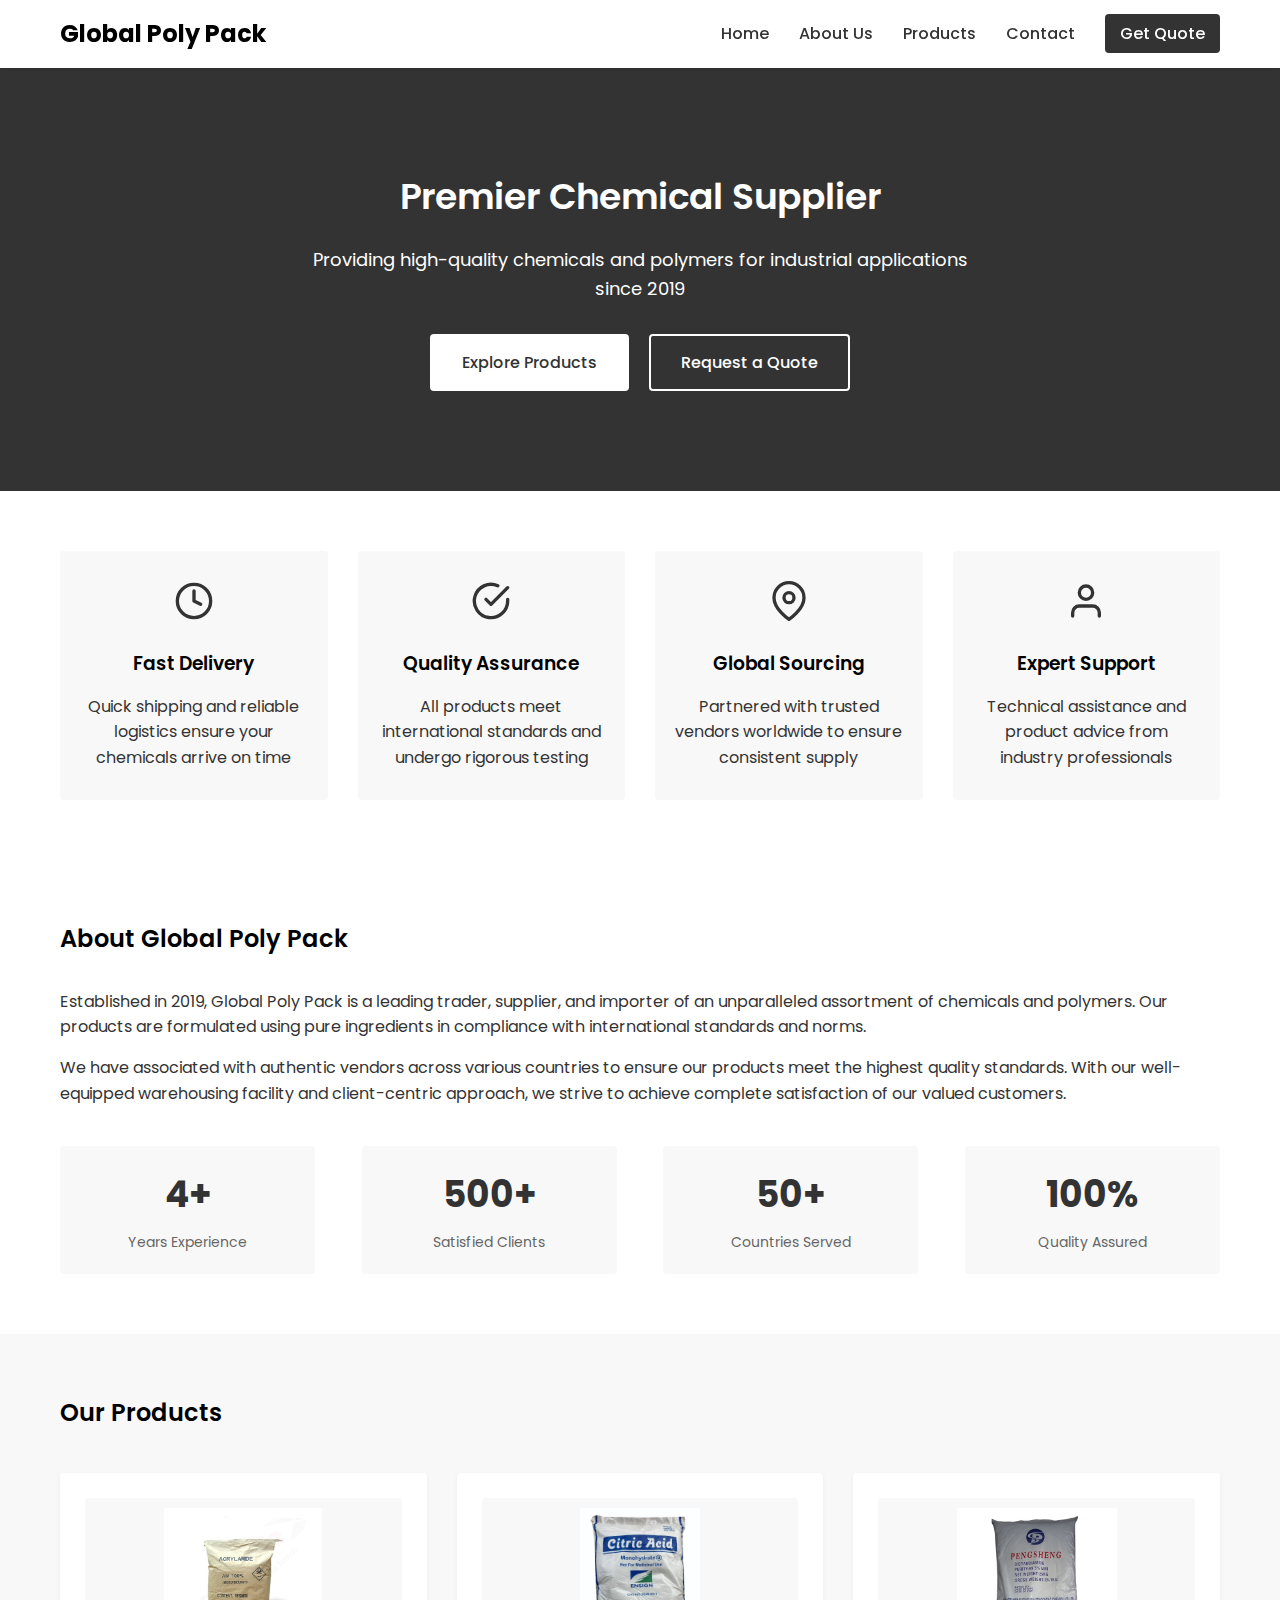
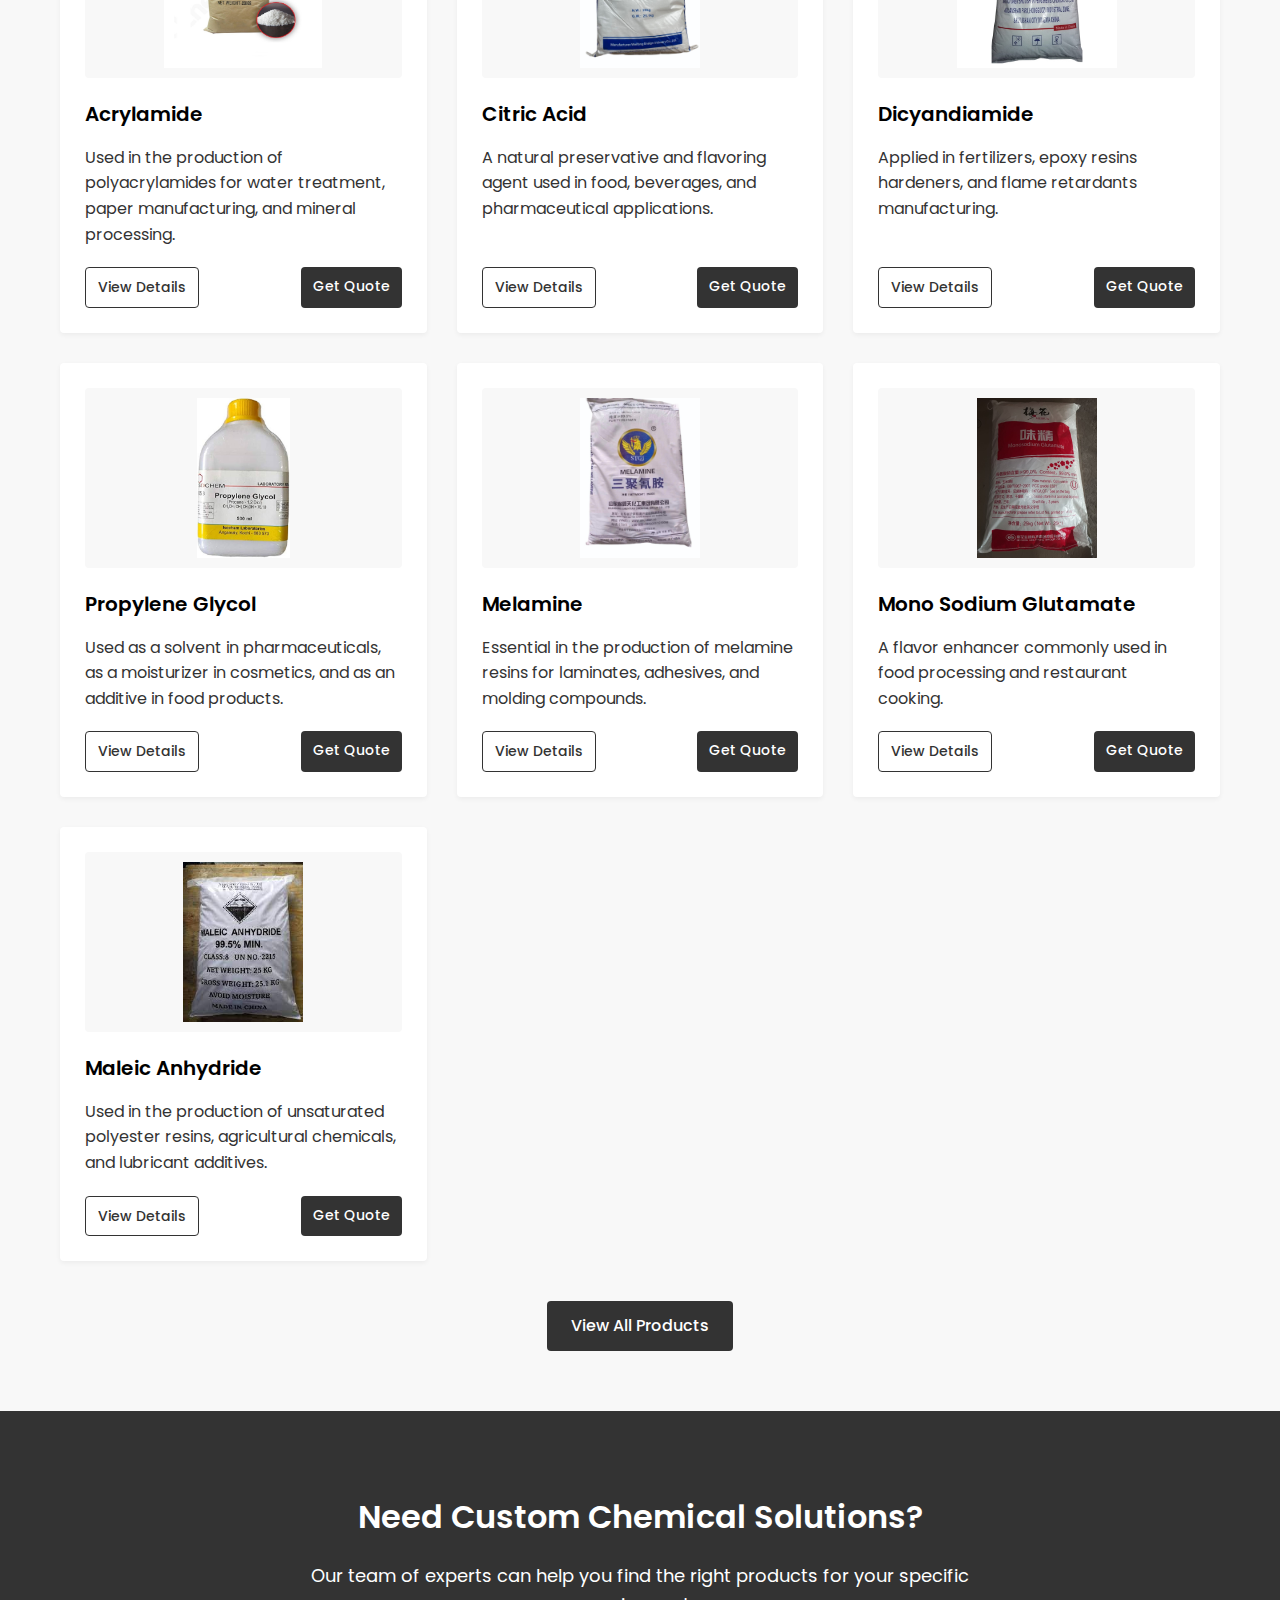
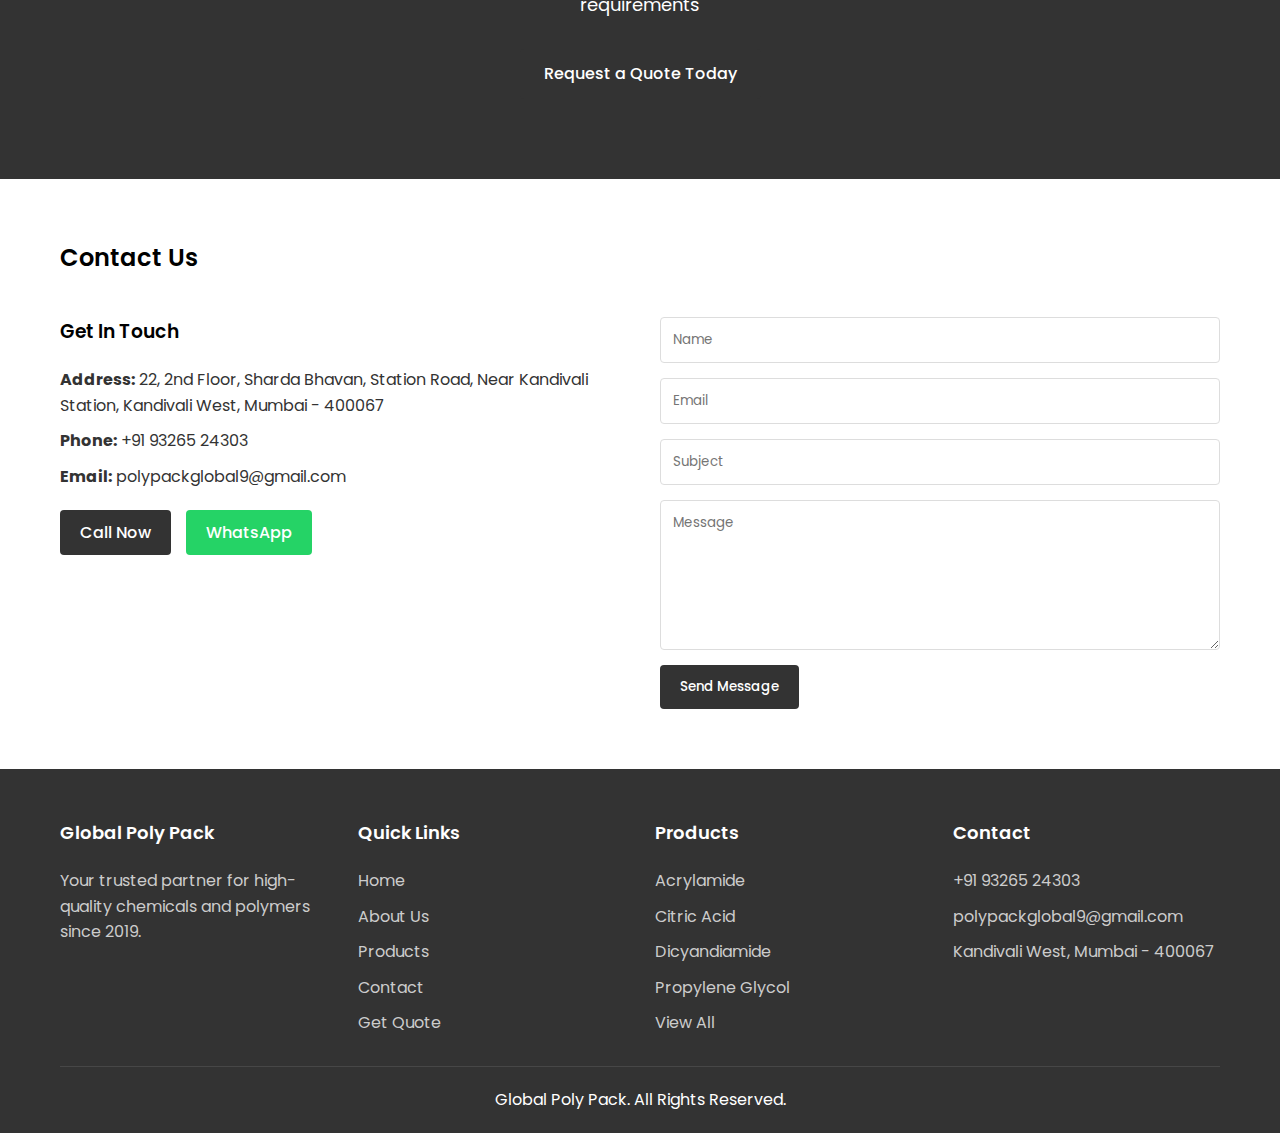
<file: index.html>
<!DOCTYPE html>
<html lang="en">
<head>
    <meta charset="UTF-8">
    <meta name="viewport" content="width=device-width, initial-scale=1.0, viewport-fit=cover">
    <title>Global Poly Pack - Chemical Supplier</title>
    <link rel="stylesheet" href="styles.css">
    <link href="https://fonts.googleapis.com/css2?family=Poppins:wght@300;400;500;600;700&display=swap" rel="stylesheet">
</head>
<body>
    <header>
        <div class="container">
            <div class="logo">
                <h1>Global Poly Pack</h1>
            </div>
            <nav id="main-nav">
                <ul>
                    <li><a href="#home">Home</a></li>
                    <li><a href="#about">About Us</a></li>
                    <li><a href="#products">Products</a></li>
                    <li><a href="#contact">Contact</a></li>
                    <li><a href="quote.html" class="quote-btn">Get Quote</a></li>
                </ul>
            </nav>
            <button id="mobile-menu-toggle" aria-label="Toggle menu">
                <span></span>
                <span></span>
                <span></span>
            </button>
        </div>
    </header>

    <section id="home" class="hero">
        <div class="container">
            <h2>Premier Chemical Supplier</h2>
            <p>Providing high-quality chemicals and polymers for industrial applications since 2019</p>
            <div class="hero-buttons">
                <a href="#products" class="btn primary-btn">Explore Products</a>
                <a href="quote.html" class="btn secondary-btn">Request a Quote</a>
            </div>
        </div>
    </section>

    <section class="features">
        <div class="container">
            <div class="feature-grid">
                <div class="feature-card">
                    <div class="feature-icon">
                        <svg xmlns="http://www.w3.org/2000/svg" width="24" height="24" viewBox="0 0 24 24" fill="none" stroke="currentColor" stroke-width="2" stroke-linecap="round" stroke-linejoin="round"><circle cx="12" cy="12" r="10"></circle><polyline points="12 6 12 12 16 14"></polyline></svg>
                    </div>
                    <h3>Fast Delivery</h3>
                    <p>Quick shipping and reliable logistics ensure your chemicals arrive on time</p>
                </div>
                <div class="feature-card">
                    <div class="feature-icon">
                        <svg xmlns="http://www.w3.org/2000/svg" width="24" height="24" viewBox="0 0 24 24" fill="none" stroke="currentColor" stroke-width="2" stroke-linecap="round" stroke-linejoin="round"><path d="M22 11.08V12a10 10 0 1 1-5.93-9.14"></path><polyline points="22 4 12 14.01 9 11.01"></polyline></svg>
                    </div>
                    <h3>Quality Assurance</h3>
                    <p>All products meet international standards and undergo rigorous testing</p>
                </div>
                <div class="feature-card">
                    <div class="feature-icon">
                        <svg xmlns="http://www.w3.org/2000/svg" width="24" height="24" viewBox="0 0 24 24" fill="none" stroke="currentColor" stroke-width="2" stroke-linecap="round" stroke-linejoin="round"><path d="M21 10c0 7-9 13-9 13s-9-6-9-13a9 9 0 0 1 18 0z"></path><circle cx="12" cy="10" r="3"></circle></svg>
                    </div>
                    <h3>Global Sourcing</h3>
                    <p>Partnered with trusted vendors worldwide to ensure consistent supply</p>
                </div>
                <div class="feature-card">
                    <div class="feature-icon">
                        <svg xmlns="http://www.w3.org/2000/svg" width="24" height="24" viewBox="0 0 24 24" fill="none" stroke="currentColor" stroke-width="2" stroke-linecap="round" stroke-linejoin="round"><path d="M20 21v-2a4 4 0 0 0-4-4H8a4 4 0 0 0-4 4v2"></path><circle cx="12" cy="7" r="4"></circle></svg>
                    </div>
                    <h3>Expert Support</h3>
                    <p>Technical assistance and product advice from industry professionals</p>
                </div>
            </div>
        </div>
    </section>

    <section id="about" class="about">
        <div class="container">
            <h2>About Global Poly Pack</h2>
            <div class="about-content">
                <p>Established in 2019, Global Poly Pack is a leading trader, supplier, and importer of an unparalleled assortment of chemicals and polymers. Our products are formulated using pure ingredients in compliance with international standards and norms.</p>
                <p>We have associated with authentic vendors across various countries to ensure our products meet the highest quality standards. With our well-equipped warehousing facility and client-centric approach, we strive to achieve complete satisfaction of our valued customers.</p>
            </div>
            <div class="about-stats">
                <div class="stat">
                    <span class="stat-number">4+</span>
                    <span class="stat-label">Years Experience</span>
                </div>
                <div class="stat">
                    <span class="stat-number">500+</span>
                    <span class="stat-label">Satisfied Clients</span>
                </div>
                <div class="stat">
                    <span class="stat-number">50+</span>
                    <span class="stat-label">Countries Served</span>
                </div>
                <div class="stat">
                    <span class="stat-number">100%</span>
                    <span class="stat-label">Quality Assured</span>
                </div>
            </div>
        </div>
    </section>

    <section id="products" class="products">
        <div class="container">
            <h2>Our Products</h2>
            <div class="product-grid">
                <div class="product-card">
                    <div class="product-img">
                        <img src="images/acrylamide.jpg" alt="Acrylamide">
                    </div>
                    <h3>Acrylamide</h3>
                    <p>Used in the production of polyacrylamides for water treatment, paper manufacturing, and mineral processing.</p>
                    <div class="product-actions">
                        <a href="chemical.html?id=acrylamide" class="view-details">View Details</a>
                        <a href="quote.html?id=acrylamide" class="get-quote">Get Quote</a>
                    </div>
                </div>
                <div class="product-card">
                    <div class="product-img">
                        <img src="images/citric-acid.jpeg" alt="Citric Acid">
                    </div>
                    <h3>Citric Acid</h3>
                    <p>A natural preservative and flavoring agent used in food, beverages, and pharmaceutical applications.</p>
                    <div class="product-actions">
                        <a href="chemical.html?id=citric-acid" class="view-details">View Details</a>
                        <a href="quote.html?id=citric-acid" class="get-quote">Get Quote</a>
                    </div>
                </div>
                <div class="product-card">
                    <div class="product-img">
                        <img src="images/Dicyandiamide.jpg" alt="Dicyandiamide">
                    </div>
                    <h3>Dicyandiamide</h3>
                    <p>Applied in fertilizers, epoxy resins hardeners, and flame retardants manufacturing.</p>
                    <div class="product-actions">
                        <a href="chemical.html?id=dicyandiamide" class="view-details">View Details</a>
                        <a href="quote.html?id=dicyandiamide" class="get-quote">Get Quote</a>
                    </div>
                </div>
                <div class="product-card">
                    <div class="product-img">
                        <img src="images/propylene-glycol.jpg" alt="Propylene Glycol">
                    </div>
                    <h3>Propylene Glycol</h3>
                    <p>Used as a solvent in pharmaceuticals, as a moisturizer in cosmetics, and as an additive in food products.</p>
                    <div class="product-actions">
                        <a href="chemical.html?id=propylene-glycol" class="view-details">View Details</a>
                        <a href="quote.html?id=propylene-glycol" class="get-quote">Get Quote</a>
                    </div>
                </div>
                <div class="product-card">
                    <div class="product-img">
                        <img src="images/melamine-chemical-powder.jpeg" alt="Melamine">
                    </div>
                    <h3>Melamine</h3>
                    <p>Essential in the production of melamine resins for laminates, adhesives, and molding compounds.</p>
                    <div class="product-actions">
                        <a href="chemical.html?id=melamine" class="view-details">View Details</a>
                        <a href="quote.html?id=melamine" class="get-quote">Get Quote</a>
                    </div>
                </div>
                <div class="product-card">
                    <div class="product-img">
                        <img src="images/mono-sodium-glutamate.jpeg" alt="Mono Sodium Glutamate">
                    </div>
                    <h3>Mono Sodium Glutamate</h3>
                    <p>A flavor enhancer commonly used in food processing and restaurant cooking.</p>
                    <div class="product-actions">
                        <a href="chemical.html?id=msg" class="view-details">View Details</a>
                        <a href="quote.html?id=msg" class="get-quote">Get Quote</a>
                    </div>
                </div>
                <div class="product-card">
                    <div class="product-img">
                        <img src="images/Maleic-Anhydride.jpeg" alt="Maleic Anhydride">
                    </div>
                    <h3>Maleic Anhydride</h3>
                    <p>Used in the production of unsaturated polyester resins, agricultural chemicals, and lubricant additives.</p>
                    <div class="product-actions">
                        <a href="chemical.html?id=maleic-anhydride" class="view-details">View Details</a>
                        <a href="quote.html?id=maleic-anhydride" class="get-quote">Get Quote</a>
                    </div>
                </div>
            </div>
            <div class="view-all-products">
                <a href="#products" class="btn primary-btn">View All Products</a>
            </div>
        </div>
    </section>

    <section class="cta">
        <div class="container">
            <h2>Need Custom Chemical Solutions?</h2>
            <p>Our team of experts can help you find the right products for your specific requirements</p>
            <a href="quote.html" class="btn primary-btn">Request a Quote Today</a>
        </div>
    </section>

    <section id="contact" class="contact">
        <div class="container">
            <h2>Contact Us</h2>
            <div class="contact-content">
                <div class="contact-info">
                    <h3>Get In Touch</h3>
                    <p><strong>Address:</strong> 22, 2nd Floor, Sharda Bhavan, Station Road, Near Kandivali Station, Kandivali West, Mumbai - 400067</p>
                    <p><strong>Phone:</strong> +91 93265 24303</p>
                    <p><strong>Email:</strong> polypackglobal9@gmail.com</p>
                    <div class="contact-buttons">
                        <a href="tel:+919326524303" class="call-btn">Call Now</a>
                        <a href="https://wa.me/919326524303" target="_blank" class="whatsapp-btn">WhatsApp</a>
                    </div>
                </div>
                <form class="contact-form">
                    <input type="text" placeholder="Name" required>
                    <input type="email" placeholder="Email" required>
                    <input type="text" placeholder="Subject">
                    <textarea placeholder="Message" required></textarea>
                    <button type="submit">Send Message</button>
                </form>
            </div>
        </div>
    </section>

    <footer>
        <div class="container">
            <div class="footer-content">
                <div class="footer-section">
                    <h3>Global Poly Pack</h3>
                    <p>Your trusted partner for high-quality chemicals and polymers since 2019.</p>
                </div>
                <div class="footer-section">
                    <h3>Quick Links</h3>
                    <ul>
                        <li><a href="#home">Home</a></li>
                        <li><a href="#about">About Us</a></li>
                        <li><a href="#products">Products</a></li>
                        <li><a href="#contact">Contact</a></li>
                        <li><a href="quote.html">Get Quote</a></li>
                    </ul>
                </div>
                <div class="footer-section">
                    <h3>Products</h3>
                    <ul>
                        <li><a href="chemical.html?id=acrylamide">Acrylamide</a></li>
                        <li><a href="chemical.html?id=citric-acid">Citric Acid</a></li>
                        <li><a href="chemical.html?id=dicyandiamide">Dicyandiamide</a></li>
                        <li><a href="chemical.html?id=propylene-glycol">Propylene Glycol</a></li>
                        <li><a href="#products">View All</a></li>
                    </ul>
                </div>
                <div class="footer-section">
                    <h3>Contact</h3>
                    <p>+91 93265 24303</p>
                    <p>polypackglobal9@gmail.com</p>
                    <p>Kandivali West, Mumbai - 400067</p>
                </div>
            </div>
            <div class="footer-bottom">
                <p>Global Poly Pack. All Rights Reserved.</p>
            </div>
        </div>
    </footer>

    <script src="script.js"></script>
    
    <!-- Mobile Bottom Navigation -->
    <div class="mobile-bottom-nav">
        <a href="#home" class="mobile-nav-item active">
            <svg xmlns="http://www.w3.org/2000/svg" width="24" height="24" viewBox="0 0 24 24" fill="none" stroke="currentColor" stroke-width="2" stroke-linecap="round" stroke-linejoin="round"><path d="M3 9l9-7 9 7v11a2 2 0 0 1-2 2H5a2 2 0 0 1-2-2z"></path><polyline points="9 22 9 12 15 12 15 22"></polyline></svg>
            <span>Home</span>
        </a>
        <a href="#products" class="mobile-nav-item">
            <svg xmlns="http://www.w3.org/2000/svg" width="24" height="24" viewBox="0 0 24 24" fill="none" stroke="currentColor" stroke-width="2" stroke-linecap="round" stroke-linejoin="round"><rect x="2" y="3" width="20" height="18" rx="2" ry="2"></rect><line x1="2" y1="9" x2="22" y2="9"></line></svg>
            <span>Products</span>
        </a>
        <a href="#about" class="mobile-nav-item">
            <svg xmlns="http://www.w3.org/2000/svg" width="24" height="24" viewBox="0 0 24 24" fill="none" stroke="currentColor" stroke-width="2" stroke-linecap="round" stroke-linejoin="round"><circle cx="12" cy="12" r="10"></circle><line x1="12" y1="8" x2="12" y2="12"></line><line x1="12" y1="16" x2="12.01" y2="16"></line></svg>
            <span>About</span>
        </a>
        <a href="#contact" class="mobile-nav-item">
            <svg xmlns="http://www.w3.org/2000/svg" width="24" height="24" viewBox="0 0 24 24" fill="none" stroke="currentColor" stroke-width="2" stroke-linecap="round" stroke-linejoin="round"><path d="M22 16.92v3a2 2 0 0 1-2.18 2 19.79 19.79 0 0 1-8.63-3.07 19.5 19.5 0 0 1-6-6 19.79 19.79 0 0 1-3.07-8.67A2 2 0 0 1 4.11 2h3a2 2 0 0 1 2 1.72 12.84 12.84 0 0 0 .7 2.81 2 2 0 0 1-.45 2.11L8.09 9.91a16 16 0 0 0 6 6l1.27-1.27a2 2 0 0 1 2.11-.45 12.84 12.84 0 0 0 2.81.7A2 2 0 0 1 22 16.92z"></path></svg>
            <span>Contact</span>
        </a>
        <a href="quote.html" class="mobile-nav-item">
            <svg xmlns="http://www.w3.org/2000/svg" width="24" height="24" viewBox="0 0 24 24" fill="none" stroke="currentColor" stroke-width="2" stroke-linecap="round" stroke-linejoin="round"><path d="M13 2H6a2 2 0 0 0-2 2v16a2 2 0 0 0 2 2h12a2 2 0 0 0 2-2V9z"></path><polyline points="13 2 13 9 20 9"></polyline></svg>
            <span>Quote</span>
        </a>
    </div>
</body>
</html>
</file>
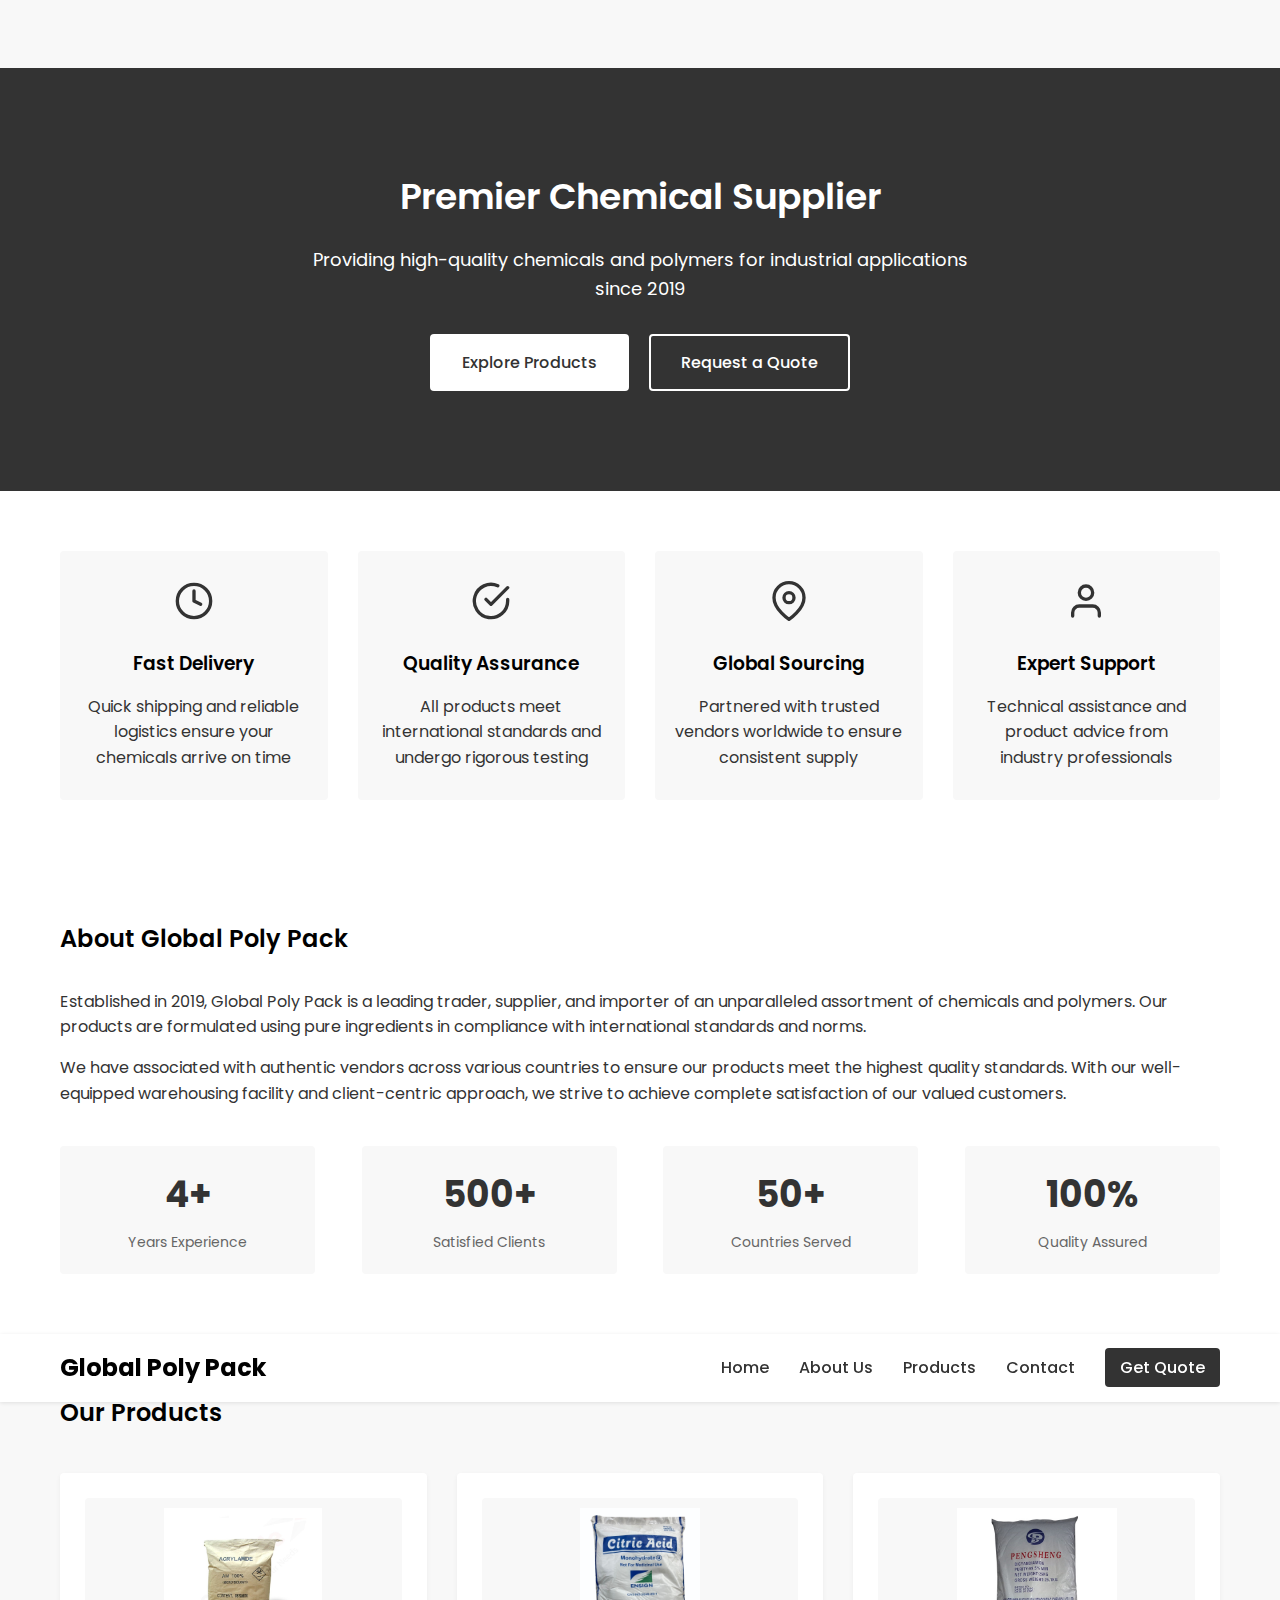
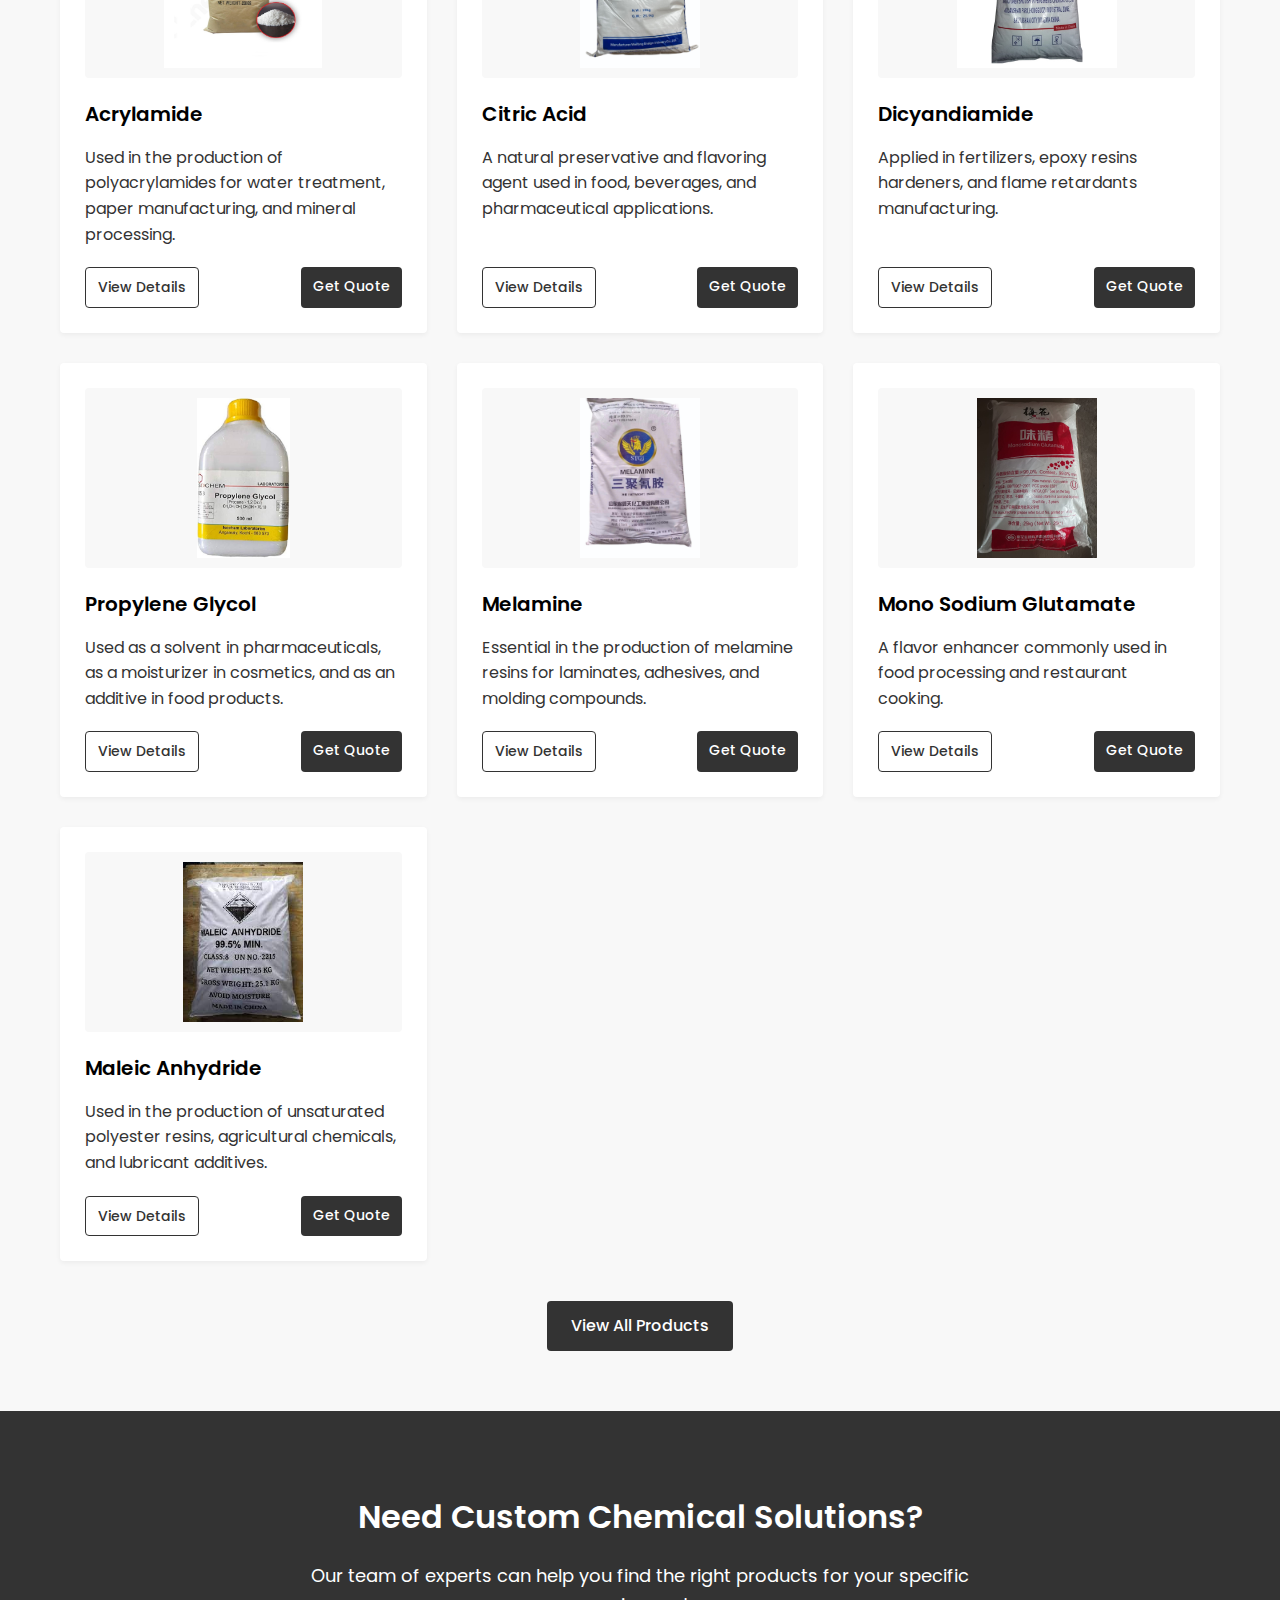
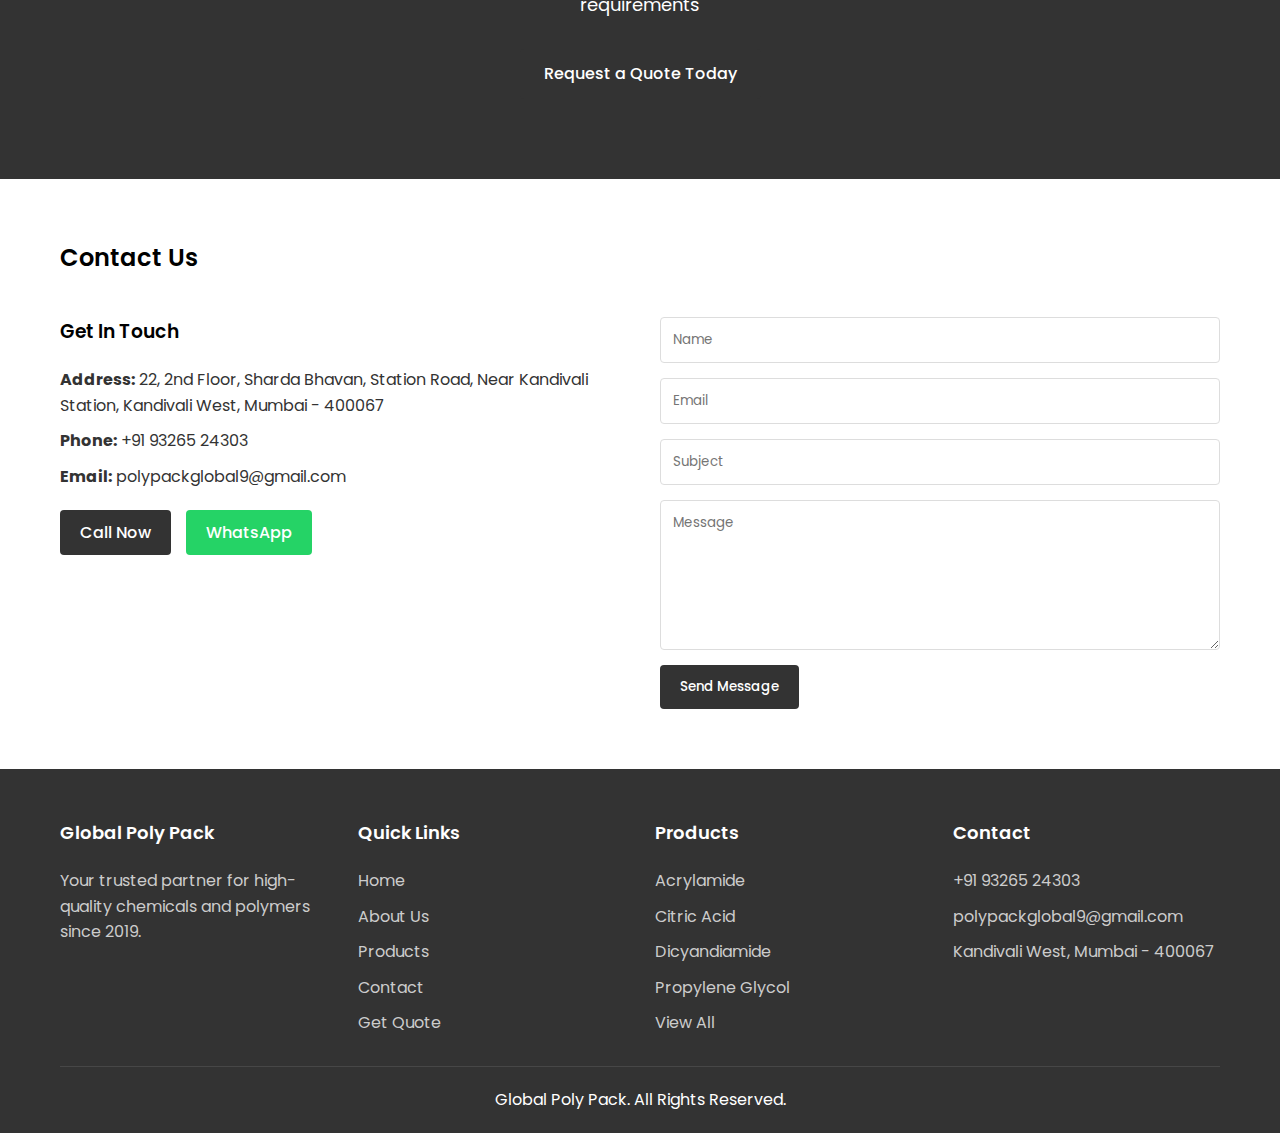
<file: chemical.html>
<!DOCTYPE html>
<html lang="en">
<head>
    <meta charset="UTF-8">
    <meta name="viewport" content="width=device-width, initial-scale=1.0, viewport-fit=cover">
    <title>Chemical Details - Global Poly Pack</title>
    <link rel="stylesheet" href="styles.css">
    <link href="https://fonts.googleapis.com/css2?family=Poppins:wght@300;400;500;600;700&display=swap" rel="stylesheet">
</head>
<body>
    <header>
        <div class="container">
            <div class="logo">
                <h1>Global Poly Pack</h1>
            </div>
            <nav id="main-nav">
                <ul>
                    <li><a href="index.html#home">Home</a></li>
                    <li><a href="index.html#about">About Us</a></li>
                    <li><a href="index.html#products">Products</a></li>
                    <li><a href="index.html#contact">Contact</a></li>
                    <li><a href="quote.html" class="quote-btn">Get Quote</a></li>
                </ul>
            </nav>
            <button id="mobile-menu-toggle" aria-label="Toggle menu">
                <span></span>
                <span></span>
                <span></span>
            </button>
        </div>
    </header>

    <section class="chemical-header">
        <div class="container">
            <h2 id="chemical-name">Loading...</h2>
            <p id="chemical-formula"></p>
        </div>
    </section>

    <section class="chemical-details">
        <div class="container">
            <div class="chemical-grid">
                <div class="chemical-image">
                    <img id="chemical-img" src="" alt="Chemical Image">
                </div>
                <div class="chemical-info">
                    <h3>Overview</h3>
                    <p id="chemical-overview"></p>
                    
                    <h3>Properties</h3>
                    <div class="property-grid">
                        <div class="property">
                            <span class="property-name">CAS Number</span>
                            <span id="property-cas" class="property-value"></span>
                        </div>
                        <div class="property">
                            <span class="property-name">Molecular Weight</span>
                            <span id="property-mw" class="property-value"></span>
                        </div>
                        <div class="property">
                            <span class="property-name">Appearance</span>
                            <span id="property-appearance" class="property-value"></span>
                        </div>
                        <div class="property">
                            <span class="property-name">Melting Point</span>
                            <span id="property-mp" class="property-value"></span>
                        </div>
                        <div class="property">
                            <span class="property-name">Boiling Point</span>
                            <span id="property-bp" class="property-value"></span>
                        </div>
                        <div class="property">
                            <span class="property-name">Solubility</span>
                            <span id="property-solubility" class="property-value"></span>
                        </div>
                    </div>
                </div>
            </div>
            
            <div class="chemical-applications">
                <h3>Applications</h3>
                <ul id="applications-list">
                    <!-- Applications will be populated dynamically -->
                </ul>
            </div>
            
            <div class="chemical-safety">
                <h3>Safety Information</h3>
                <p id="safety-info"></p>
            </div>
            
            <div class="chemical-packaging">
                <h3>Packaging Options</h3>
                <ul id="packaging-list">
                    <!-- Packaging options will be populated dynamically -->
                </ul>
            </div>
            
            <div class="chemical-quote">
                <h3>Request a Quote</h3>
                <p>Interested in purchasing this product? We can provide customized solutions based on your specific requirements.</p>
                <a id="quote-link" href="quote.html" class="quote-btn">Get Quote</a>
            </div>
        </div>
    </section>

    <section class="related-products">
        <div class="container">
            <h3>Related Products</h3>
            <div id="related-grid" class="related-grid">
                <!-- Related products will be populated dynamically -->
            </div>
        </div>
    </section>

    <footer>
        <div class="container">
            <div class="footer-content">
                <div class="footer-section">
                    <h3>Global Poly Pack</h3>
                    <p>Your trusted partner for high-quality chemicals and polymers since 2019.</p>
                </div>
                <div class="footer-section">
                    <h3>Quick Links</h3>
                    <ul>
                        <li><a href="index.html#home">Home</a></li>
                        <li><a href="index.html#about">About Us</a></li>
                        <li><a href="index.html#products">Products</a></li>
                        <li><a href="index.html#contact">Contact</a></li>
                        <li><a href="quote.html">Get Quote</a></li>
                    </ul>
                </div>
                <div class="footer-section">
                    <h3>Products</h3>
                    <ul>
                        <li><a href="chemical.html?id=acrylamide">Acrylamide</a></li>
                        <li><a href="chemical.html?id=citric-acid">Citric Acid</a></li>
                        <li><a href="chemical.html?id=dicyandiamide">Dicyandiamide</a></li>
                        <li><a href="chemical.html?id=propylene-glycol">Propylene Glycol</a></li>
                        <li><a href="index.html#products">View All</a></li>
                    </ul>
                </div>
                <div class="footer-section">
                    <h3>Contact</h3>
                    <p>+91 93265 24303</p>
                    <p>polypackglobal9@gmail.com</p>
                    <p>Kandivali West, Mumbai - 400 101</p>
                </div>
            </div>
            <div class="footer-bottom">
                <p>Global Poly Pack. All Rights Reserved.</p>
            </div>
        </div>
    </footer>

    <script src="script.js"></script>
    
    <!-- Mobile Bottom Navigation -->
    <div class="mobile-bottom-nav">
        <a href="index.html#home" class="mobile-nav-item">
            <svg xmlns="http://www.w3.org/2000/svg" width="24" height="24" viewBox="0 0 24 24" fill="none" stroke="currentColor" stroke-width="2" stroke-linecap="round" stroke-linejoin="round"><path d="M3 9l9-7 9 7v11a2 2 0 0 1-2 2H5a2 2 0 0 1-2-2z"></path><polyline points="9 22 9 12 15 12 15 22"></polyline></svg>
            <span>Home</span>
        </a>
        <a href="index.html#products" class="mobile-nav-item active">
            <svg xmlns="http://www.w3.org/2000/svg" width="24" height="24" viewBox="0 0 24 24" fill="none" stroke="currentColor" stroke-width="2" stroke-linecap="round" stroke-linejoin="round"><rect x="2" y="3" width="20" height="18" rx="2" ry="2"></rect><line x1="2" y1="9" x2="22" y2="9"></line></svg>
            <span>Products</span>
        </a>
        <a href="index.html#about" class="mobile-nav-item">
            <svg xmlns="http://www.w3.org/2000/svg" width="24" height="24" viewBox="0 0 24 24" fill="none" stroke="currentColor" stroke-width="2" stroke-linecap="round" stroke-linejoin="round"><circle cx="12" cy="12" r="10"></circle><line x1="12" y1="8" x2="12" y2="12"></line><line x1="12" y1="16" x2="12.01" y2="16"></line></svg>
            <span>About</span>
        </a>
        <a href="index.html#contact" class="mobile-nav-item">
            <svg xmlns="http://www.w3.org/2000/svg" width="24" height="24" viewBox="0 0 24 24" fill="none" stroke="currentColor" stroke-width="2" stroke-linecap="round" stroke-linejoin="round"><path d="M22 16.92v3a2 2 0 0 1-2.18 2 19.79 19.79 0 0 1-8.63-3.07 19.5 19.5 0 0 1-6-6 19.79 19.79 0 0 1-3.07-8.67A2 2 0 0 1 4.11 2h3a2 2 0 0 1 2 1.72 12.84 12.84 0 0 0 .7 2.81 2 2 0 0 1-.45 2.11L8.09 9.91a16 16 0 0 0 6 6l1.27-1.27a2 2 0 0 1 2.11-.45 12.84 12.84 0 0 0 2.81.7A2 2 0 0 1 22 16.92z"></path></svg>
            <span>Contact</span>
        </a>
        <a href="quote.html" class="mobile-nav-item">
            <svg xmlns="http://www.w3.org/2000/svg" width="24" height="24" viewBox="0 0 24 24" fill="none" stroke="currentColor" stroke-width="2" stroke-linecap="round" stroke-linejoin="round"><path d="M13 2H6a2 2 0 0 0-2 2v16a2 2 0 0 0 2 2h12a2 2 0 0 0 2-2V9z"></path><polyline points="13 2 13 9 20 9"></polyline></svg>
            <span>Quote</span>
        </a>
    </div>
</body>
</html>
</file>
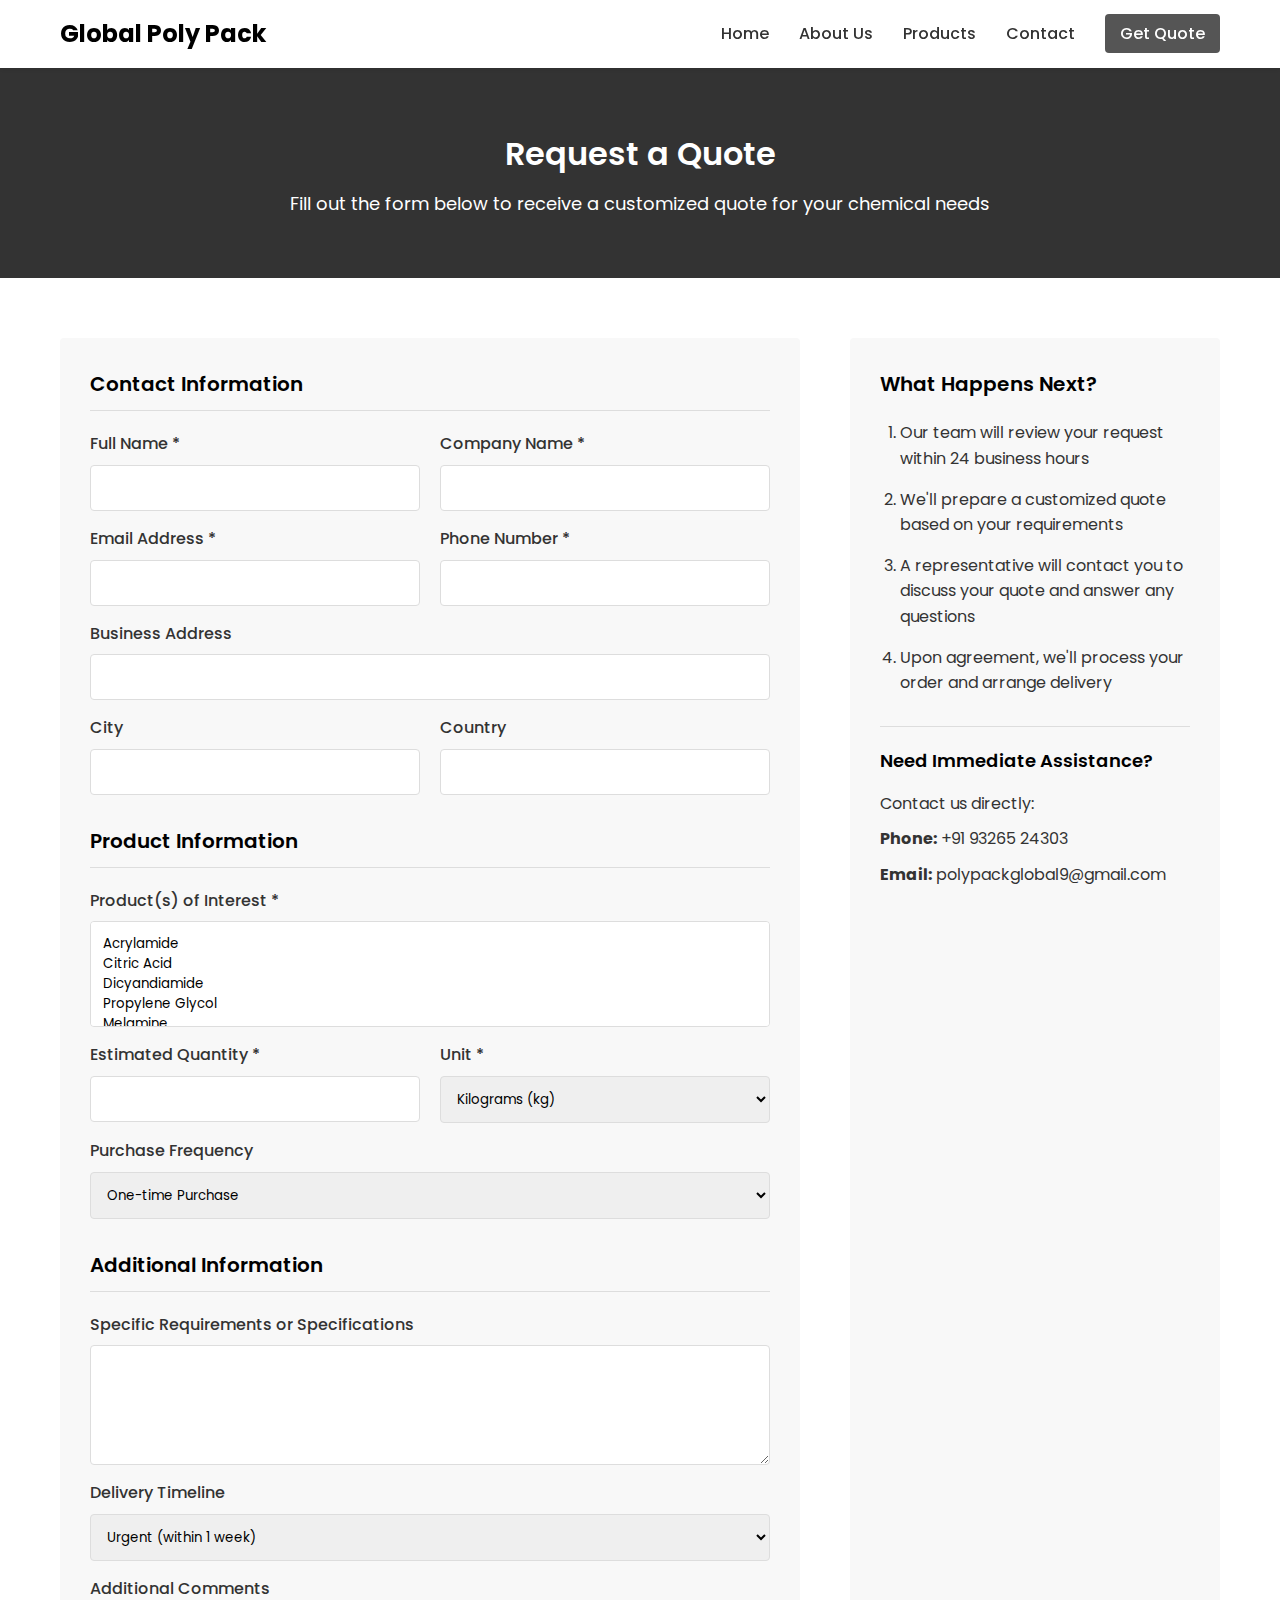
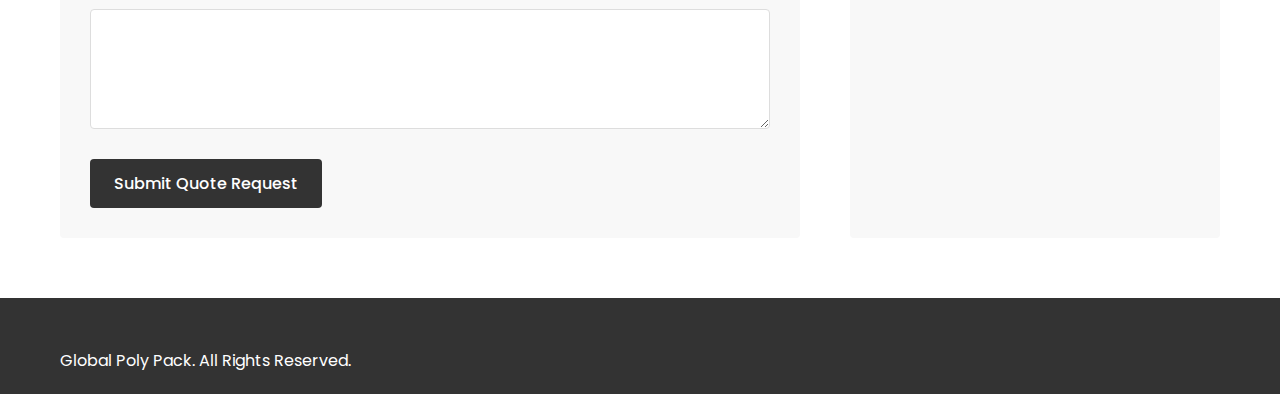
<file: quote.html>
<!DOCTYPE html>
<html lang="en">
<head>
    <meta charset="UTF-8">
    <meta name="viewport" content="width=device-width, initial-scale=1.0, viewport-fit=cover">
    <title>Request a Quote - Global Poly Pack</title>
    <link rel="stylesheet" href="styles.css">
    <link href="https://fonts.googleapis.com/css2?family=Poppins:wght@300;400;500;600;700&display=swap" rel="stylesheet">
</head>
<body>
    <header>
        <div class="container">
            <div class="logo">
                <h1>Global Poly Pack</h1>
            </div>
            <nav id="main-nav">
                <ul>
                    <li><a href="index.html#home">Home</a></li>
                    <li><a href="index.html#about">About Us</a></li>
                    <li><a href="index.html#products">Products</a></li>
                    <li><a href="index.html#contact">Contact</a></li>
                    <li><a href="quote.html" class="quote-btn active">Get Quote</a></li>
                </ul>
            </nav>
            <button id="mobile-menu-toggle" aria-label="Toggle menu">
                <span></span>
                <span></span>
                <span></span>
            </button>
        </div>
    </header>

    <section class="quote-header">
        <div class="container">
            <h2>Request a Quote</h2>
            <p>Fill out the form below to receive a customized quote for your chemical needs</p>
        </div>
    </section>

    <section class="quote-form-section">
        <div class="container">
            <form id="quoteForm" class="quote-form">
                <div class="form-group">
                    <h3>Contact Information</h3>
                    <div class="form-row">
                        <div class="form-field">
                            <label for="name">Full Name *</label>
                            <input type="text" id="name" name="name" required>
                        </div>
                        <div class="form-field">
                            <label for="company">Company Name *</label>
                            <input type="text" id="company" name="company" required>
                        </div>
                    </div>
                    <div class="form-row">
                        <div class="form-field">
                            <label for="email">Email Address *</label>
                            <input type="email" id="email" name="email" required>
                        </div>
                        <div class="form-field">
                            <label for="phone">Phone Number *</label>
                            <input type="tel" id="phone" name="phone" required>
                        </div>
                    </div>
                    <div class="form-row">
                        <div class="form-field full-width">
                            <label for="address">Business Address</label>
                            <input type="text" id="address" name="address">
                        </div>
                    </div>
                    <div class="form-row">
                        <div class="form-field">
                            <label for="city">City</label>
                            <input type="text" id="city" name="city">
                        </div>
                        <div class="form-field">
                            <label for="country">Country</label>
                            <input type="text" id="country" name="country">
                        </div>
                    </div>
                </div>
                
                <div class="form-group">
                    <h3>Product Information</h3>
                    <div class="form-row">
                        <div class="form-field full-width">
                            <label for="product">Product(s) of Interest *</label>
                            <select id="product" name="product" multiple required>
                                <option value="acrylamide">Acrylamide</option>
                                <option value="citric-acid">Citric Acid</option>
                                <option value="dicyandiamide">Dicyandiamide</option>
                                <option value="propylene-glycol">Propylene Glycol</option>
                                <option value="melamine">Melamine</option>
                                <option value="msg">Mono Sodium Glutamate</option>
                                <option value="maleic-anhydride">Maleic Anhydride</option>
                                <option value="other">Other (please specify)</option>
                            </select>
                        </div>
                    </div>
                    <div class="form-row" id="other-product-row" style="display: none;">
                        <div class="form-field full-width">
                            <label for="other-product">Other Products (if applicable)</label>
                            <input type="text" id="other-product" name="other-product">
                        </div>
                    </div>
                    <div class="form-row">
                        <div class="form-field">
                            <label for="quantity">Estimated Quantity *</label>
                            <input type="text" id="quantity" name="quantity" required>
                        </div>
                        <div class="form-field">
                            <label for="unit">Unit *</label>
                            <select id="unit" name="unit" required>
                                <option value="kg">Kilograms (kg)</option>
                                <option value="ton">Metric Tons</option>
                                <option value="lb">Pounds (lb)</option>
                                <option value="ml">Millilitres (ml)</option>
                                <option value="other">Other</option>
                            </select>
                        </div>
                    </div>
                    <div class="form-row">
                        <div class="form-field full-width">
                            <label for="frequency">Purchase Frequency</label>
                            <select id="frequency" name="frequency">
                                <option value="one-time">One-time Purchase</option>
                                <option value="monthly">Monthly</option>
                                <option value="quarterly">Quarterly</option>
                                <option value="annually">Annually</option>
                                <option value="other">Other</option>
                            </select>
                        </div>
                    </div>
                </div>
                
                <div class="form-group">
                    <h3>Additional Information</h3>
                    <div class="form-row">
                        <div class="form-field full-width">
                            <label for="specifications">Specific Requirements or Specifications</label>
                            <textarea id="specifications" name="specifications" rows="4"></textarea>
                        </div>
                    </div>
                    <div class="form-row">
                        <div class="form-field full-width">
                            <label for="timeline">Delivery Timeline</label>
                            <select id="timeline" name="timeline">
                                <option value="urgent">Urgent (within 1 week)</option>
                                <option value="standard">Standard (2-4 weeks)</option>
                                <option value="flexible">Flexible (1-3 months)</option>
                                <option value="planning">Planning Stage Only</option>
                            </select>
                        </div>
                    </div>
                    <div class="form-row">
                        <div class="form-field full-width">
                            <label for="message">Additional Comments</label>
                            <textarea id="message" name="message" rows="4"></textarea>
                        </div>
                    </div>
                </div>
                
                <div class="form-actions">
                    <button type="submit" class="submit-btn">Submit Quote Request</button>
                </div>
            </form>
            
            <div class="quote-info">
                <h3>What Happens Next?</h3>
                <ol>
                    <li>Our team will review your request within 24 business hours</li>
                    <li>We'll prepare a customized quote based on your requirements</li>
                    <li>A representative will contact you to discuss your quote and answer any questions</li>
                    <li>Upon agreement, we'll process your order and arrange delivery</li>
                </ol>
                <div class="contact-alternative">
                    <h4>Need Immediate Assistance?</h4>
                    <p>Contact us directly:</p>
                    <p><strong>Phone:</strong> +91 93265 24303</p>
                    <p><strong>Email:</strong> polypackglobal9@gmail.com</p>
                </div>
            </div>
        </div>
    </section>

    <footer>
        <div class="container">
            <p>Global Poly Pack. All Rights Reserved.</p>
        </div>
    </footer>

    <script src="script.js"></script>
    
    <!-- Mobile Bottom Navigation -->
    <div class="mobile-bottom-nav">
        <a href="index.html#home" class="mobile-nav-item">
            <svg xmlns="http://www.w3.org/2000/svg" width="24" height="24" viewBox="0 0 24 24" fill="none" stroke="currentColor" stroke-width="2" stroke-linecap="round" stroke-linejoin="round"><path d="M3 9l9-7 9 7v11a2 2 0 0 1-2 2H5a2 2 0 0 1-2-2z"></path><polyline points="9 22 9 12 15 12 15 22"></polyline></svg>
            <span>Home</span>
        </a>
        <a href="index.html#products" class="mobile-nav-item">
            <svg xmlns="http://www.w3.org/2000/svg" width="24" height="24" viewBox="0 0 24 24" fill="none" stroke="currentColor" stroke-width="2" stroke-linecap="round" stroke-linejoin="round"><rect x="2" y="3" width="20" height="18" rx="2" ry="2"></rect><line x1="2" y1="9" x2="22" y2="9"></line></svg>
            <span>Products</span>
        </a>
        <a href="index.html#about" class="mobile-nav-item">
            <svg xmlns="http://www.w3.org/2000/svg" width="24" height="24" viewBox="0 0 24 24" fill="none" stroke="currentColor" stroke-width="2" stroke-linecap="round" stroke-linejoin="round"><circle cx="12" cy="12" r="10"></circle><line x1="12" y1="8" x2="12" y2="12"></line><line x1="12" y1="16" x2="12.01" y2="16"></line></svg>
            <span>About</span>
        </a>
        <a href="index.html#contact" class="mobile-nav-item">
            <svg xmlns="http://www.w3.org/2000/svg" width="24" height="24" viewBox="0 0 24 24" fill="none" stroke="currentColor" stroke-width="2" stroke-linecap="round" stroke-linejoin="round"><path d="M22 16.92v3a2 2 0 0 1-2.18 2 19.79 19.79 0 0 1-8.63-3.07 19.5 19.5 0 0 1-6-6 19.79 19.79 0 0 1-3.07-8.67A2 2 0 0 1 4.11 2h3a2 2 0 0 1 2 1.72 12.84 12.84 0 0 0 .7 2.81 2 2 0 0 1-.45 2.11L8.09 9.91a16 16 0 0 0 6 6l1.27-1.27a2 2 0 0 1 2.11-.45 12.84 12.84 0 0 0 2.81.7A2 2 0 0 1 22 16.92z"></path></svg>
            <span>Contact</span>
        </a>
        <a href="quote.html" class="mobile-nav-item active">
            <svg xmlns="http://www.w3.org/2000/svg" width="24" height="24" viewBox="0 0 24 24" fill="none" stroke="currentColor" stroke-width="2" stroke-linecap="round" stroke-linejoin="round"><path d="M13 2H6a2 2 0 0 0-2 2v16a2 2 0 0 0 2 2h12a2 2 0 0 0 2-2V9z"></path><polyline points="13 2 13 9 20 9"></polyline></svg>
            <span>Quote</span>
        </a>
    </div>
</body>
</html>
</file>
<file: styles.css>
/* Reset and Base Styles */
* {
    margin: 0;
    padding: 0;
    box-sizing: border-box;
}

body {
    font-family: 'Poppins', sans-serif;
    color: #333;
    line-height: 1.6;
    background-color: #f8f8f8;
}

.container {
    max-width: 1200px;
    margin: 0 auto;
    padding: 0 20px;
}

h1, h2, h3, h4, h5, h6 {
    color: #000;
    font-weight: 600;
    margin-bottom: 10px;
}

a {
    text-decoration: none;
    color: #333;
    transition: color 0.3s, background-color 0.3s;
}

.btn {
    display: inline-block;
    padding: 12px 24px;
    border-radius: 4px;
    font-weight: 500;
    cursor: pointer;
    text-align: center;
    transition: all 0.3s ease;
}

.primary-btn {
    background-color: #333;
    color: #fff;
}

.primary-btn:hover {
    background-color: #555;
}

.secondary-btn {
    background-color: transparent;
    color: #333;
    border: 1px solid #333;
}

.secondary-btn:hover {
    background-color: #333;
    color: #fff;
}

ul {
    list-style: none;
}

section {
    padding: 60px 0;
}

/* Header Styles */
header {
    background-color: #fff;
    box-shadow: 0 1px 4px rgba(0, 0, 0, 0.1);
    position: sticky;
    top: 0;
    z-index: 100;
}

header .container {
    display: flex;
    justify-content: space-between;
    align-items: center;
    padding: 15px 20px;
}

.logo h1 {
    font-size: 24px;
    font-weight: 700;
    margin-bottom: 0;
}

nav ul {
    display: flex;
}

nav ul li {
    margin-left: 30px;
}

nav ul li a {
    font-weight: 500;
    transition: color 0.3s;
}

nav ul li a:hover {
    color: #555;
}

.quote-btn {
    padding: 8px 15px;
    background-color: #333;
    color: #fff;
    border-radius: 4px;
}

.quote-btn:hover, .quote-btn.active {
    background-color: #555;
}

/* Hero Section */
.hero {
    background-color: #333;
    color: #fff;
    text-align: center;
    padding: 100px 0;
}

.hero h2 {
    color: #fff;
    font-size: 36px;
    margin-bottom: 20px;
}

.hero p {
    font-size: 18px;
    max-width: 700px;
    margin: 0 auto 30px;
}

.hero-buttons {
    display: flex;
    justify-content: center;
    gap: 20px;
    margin-top: 30px;
}

.hero-buttons .btn {
    padding: 14px 30px;
    font-size: 16px;
    min-width: 180px;
}

.hero-buttons .primary-btn {
    background-color: #fff;
    color: #333;
    border: 2px solid transparent;
}

.hero-buttons .primary-btn:hover {
    background-color: rgba(255, 255, 255, 0.9);
}

.hero-buttons .secondary-btn {
    background-color: transparent;
    color: #fff;
    border: 2px solid #fff;
}

.hero-buttons .secondary-btn:hover {
    background-color: rgba(255, 255, 255, 0.1);
}

/* Features Section */
.features {
    padding: 60px 0;
    background-color: #fff;
}

.feature-grid {
    display: grid;
    grid-template-columns: repeat(auto-fit, minmax(250px, 1fr));
    gap: 30px;
}

.feature-card {
    text-align: center;
    padding: 30px 20px;
    background-color: #f8f8f8;
    border-radius: 4px;
    transition: transform 0.3s, box-shadow 0.3s;
}

.feature-card:hover {
    transform: translateY(-5px);
    box-shadow: 0 5px 15px rgba(0, 0, 0, 0.1);
}

.feature-icon {
    margin-bottom: 20px;
    color: #333;
}

.feature-icon svg {
    width: 40px;
    height: 40px;
}

.feature-card h3 {
    margin-bottom: 15px;
}

/* About Section */
.about {
    background-color: #fff;
}

.about-content {
    margin-top: 30px;
}

.about-content p {
    margin-bottom: 15px;
}

.about-stats {
    display: flex;
    justify-content: space-between;
    flex-wrap: wrap;
    margin-top: 40px;
    text-align: center;
}

.stat {
    flex-basis: 22%;
    padding: 20px;
    background-color: #f8f8f8;
    border-radius: 4px;
}

.stat-number {
    display: block;
    font-size: 36px;
    font-weight: 700;
    color: #333;
    margin-bottom: 5px;
}

.stat-label {
    font-size: 14px;
    color: #666;
}

/* Products Section */
.products {
    background-color: #f8f8f8;
}

.product-grid {
    display: grid;
    grid-template-columns: repeat(auto-fill, minmax(300px, 1fr));
    gap: 30px;
    margin-top: 40px;
}

.product-card {
    background-color: #fff;
    padding: 25px;
    border-radius: 4px;
    box-shadow: 0 2px 5px rgba(0, 0, 0, 0.05);
    transition: transform 0.3s, box-shadow 0.3s;
    display: flex;
    flex-direction: column;
}

.product-card:hover {
    transform: translateY(-5px);
    box-shadow: 0 5px 15px rgba(0, 0, 0, 0.1);
}

.product-img {
    margin-bottom: 20px;
    height: 180px;
    display: flex;
    align-items: center;
    justify-content: center;
    overflow: hidden;
    border-radius: 4px;
    background-color: #f8f8f8;
    padding: 10px;
}

.product-img img {
    max-width: 100%;
    max-height: 100%;
    object-fit: contain;
    transition: transform 0.3s;
}

.product-card:hover .product-img img {
    transform: scale(1.05);
}

.product-card h3 {
    margin-bottom: 15px;
    font-size: 20px;
}

.product-card p {
    margin-bottom: 20px;
    flex-grow: 1;
}

.product-actions {
    display: flex;
    justify-content: space-between;
    margin-top: auto;
}

.view-details, .get-quote {
    padding: 8px 12px;
    border-radius: 4px;
    font-size: 14px;
    font-weight: 500;
}

.view-details {
    color: #333;
    border: 1px solid #333;
}

.view-details:hover {
    background-color: #333;
    color: #fff;
}

.get-quote {
    background-color: #333;
    color: #fff;
}

.get-quote:hover {
    background-color: #555;
}

.view-all-products {
    text-align: center;
    margin-top: 40px;
}

/* CTA Section */
.cta {
    background-color: #333;
    color: #fff;
    text-align: center;
    padding: 80px 0;
}

.cta h2 {
    color: #fff;
    font-size: 32px;
    margin-bottom: 20px;
}

.cta p {
    font-size: 18px;
    max-width: 700px;
    margin: 0 auto 30px;
}

/* Contact Section */
.contact {
    background-color: #fff;
}

.contact-content {
    display: grid;
    grid-template-columns: 1fr 1fr;
    gap: 40px;
    margin-top: 40px;
}

.contact-info h3 {
    margin-bottom: 20px;
}

.contact-info p {
    margin-bottom: 10px;
}

.contact-buttons {
    display: flex;
    gap: 15px;
    margin-top: 20px;
}

.contact-buttons a {
    display: inline-block;
    padding: 10px 20px;
    border-radius: 4px;
    font-weight: 500;
    text-align: center;
}

.call-btn {
    background-color: #333;
    color: #fff;
}

.whatsapp-btn {
    background-color: #25D366;
    color: #fff;
}

.contact-form {
    display: flex;
    flex-direction: column;
}

.contact-form input,
.contact-form textarea {
    margin-bottom: 15px;
    padding: 12px;
    border: 1px solid #ddd;
    border-radius: 4px;
    font-family: 'Poppins', sans-serif;
}

.contact-form textarea {
    min-height: 150px;
    resize: vertical;
}

.contact-form button {
    background-color: #333;
    color: #fff;
    border: none;
    padding: 12px 20px;
    border-radius: 4px;
    cursor: pointer;
    font-family: 'Poppins', sans-serif;
    font-weight: 500;
    align-self: flex-start;
}

.contact-form button:hover {
    background-color: #555;
}

/* Footer */
footer {
    background-color: #333;
    color: #fff;
    padding: 50px 0 20px;
}

.footer-content {
    display: grid;
    grid-template-columns: repeat(auto-fit, minmax(200px, 1fr));
    gap: 30px;
    margin-bottom: 20px;
}

.footer-section h3 {
    color: #fff;
    margin-bottom: 20px;
    font-size: 18px;
}

.footer-section p {
    margin-bottom: 10px;
    color: #ccc;
}

.footer-section ul li {
    margin-bottom: 10px;
}

.footer-section ul li a {
    color: #ccc;
}

.footer-section ul li a:hover {
    color: #fff;
}

.footer-bottom {
    border-top: 1px solid rgba(255, 255, 255, 0.1);
    padding-top: 20px;
    text-align: center;
}

/* Chemical Detail Pages */
.chemical-header {
    background-color: #333;
    color: #fff;
    text-align: center;
    padding: 60px 0;
}

.chemical-header h2 {
    color: #fff;
    font-size: 32px;
    margin-bottom: 10px;
}

.chemical-header p {
    font-size: 18px;
    color: #ccc;
}

.chemical-details {
    padding: 60px 0;
    background-color: #fff;
}

.chemical-grid {
    display: grid;
    grid-template-columns: 1fr 2fr;
    gap: 40px;
    margin-bottom: 40px;
}

.chemical-image {
    background-color: #f8f8f8;
    padding: 30px;
    border-radius: 4px;
    display: flex;
    align-items: center;
    justify-content: center;
}

.chemical-image img {
    max-width: 100%;
    max-height: 300px;
    object-fit: contain;
}

.chemical-info h3 {
    margin-top: 30px;
    margin-bottom: 15px;
    font-size: 22px;
}

.chemical-info p {
    margin-bottom: 20px;
}

.property-grid {
    display: grid;
    grid-template-columns: repeat(2, 1fr);
    gap: 15px;
}

.property {
    background-color: #f8f8f8;
    padding: 15px;
    border-radius: 4px;
}

.property-name {
    font-weight: 600;
    display: block;
    margin-bottom: 5px;
    color: #555;
}

.property-value {
    color: #333;
}

.chemical-applications, 
.chemical-safety, 
.chemical-packaging,
.chemical-quote {
    margin-bottom: 40px;
}

.chemical-applications ul,
.chemical-packaging ul {
    margin-left: 20px;
}

.chemical-applications li,
.chemical-packaging li {
    margin-bottom: 10px;
    position: relative;
    padding-left: 20px;
}

.chemical-applications li:before,
.chemical-packaging li:before {
    content: "•";
    color: #333;
    position: absolute;
    left: 0;
}

.chemical-quote {
    background-color: #f8f8f8;
    padding: 30px;
    border-radius: 4px;
    text-align: center;
}

.chemical-quote p {
    margin-bottom: 20px;
}

.related-products {
    background-color: #f8f8f8;
    padding: 60px 0;
}

.related-grid {
    display: grid;
    grid-template-columns: repeat(auto-fit, minmax(250px, 1fr));
    gap: 30px;
    margin-top: 30px;
}

.related-product {
    background-color: #fff;
    padding: 20px;
    border-radius: 4px;
    text-align: center;
    transition: transform 0.3s, box-shadow 0.3s;
}

.related-product:hover {
    transform: translateY(-5px);
    box-shadow: 0 5px 15px rgba(0, 0, 0, 0.1);
}

.related-product img {
    max-width: 100%;
    height: 150px;
    object-fit: contain;
    margin-bottom: 15px;
}

.related-product h4 {
    margin-bottom: 15px;
}

.view-btn {
    display: inline-block;
    padding: 8px 15px;
    background-color: #333;
    color: #fff;
    border-radius: 4px;
    font-size: 14px;
}

.view-btn:hover {
    background-color: #555;
}

/* Quote Form Page */
.quote-header {
    background-color: #333;
    color: #fff;
    text-align: center;
    padding: 60px 0;
}

.quote-header h2 {
    color: #fff;
    font-size: 32px;
    margin-bottom: 10px;
}

.quote-header p {
    font-size: 18px;
    max-width: 700px;
    margin: 0 auto;
}

.quote-form-section {
    padding: 60px 0;
    background-color: #fff;
}

.quote-form-section .container {
    display: grid;
    grid-template-columns: 2fr 1fr;
    gap: 50px;
}

.quote-form {
    padding: 30px;
    background-color: #f8f8f8;
    border-radius: 4px;
}

.form-group {
    margin-bottom: 30px;
}

.form-group h3 {
    margin-bottom: 20px;
    font-size: 20px;
    padding-bottom: 10px;
    border-bottom: 1px solid #ddd;
}

.form-row {
    display: flex;
    gap: 20px;
    margin-bottom: 15px;
}

.form-field {
    flex: 1;
    display: flex;
    flex-direction: column;
}

.form-field.full-width {
    flex: 100%;
}

.form-field label {
    margin-bottom: 8px;
    font-weight: 500;
}

.form-field input,
.form-field select,
.form-field textarea {
    padding: 12px;
    border: 1px solid #ddd;
    border-radius: 4px;
    font-family: 'Poppins', sans-serif;
}

.form-field textarea {
    min-height: 120px;
    resize: vertical;
}

.form-actions {
    margin-top: 30px;
}

.submit-btn {
    background-color: #333;
    color: #fff;
    border: none;
    padding: 12px 24px;
    border-radius: 4px;
    cursor: pointer;
    font-family: 'Poppins', sans-serif;
    font-weight: 500;
    font-size: 16px;
}

.submit-btn:hover {
    background-color: #555;
}

.quote-info {
    padding: 30px;
    background-color: #f8f8f8;
    border-radius: 4px;
}

.quote-info h3 {
    margin-bottom: 20px;
    font-size: 20px;
}

.quote-info ol {
    margin-left: 20px;
    margin-bottom: 30px;
}

.quote-info ol li {
    margin-bottom: 15px;
}

.contact-alternative {
    border-top: 1px solid #ddd;
    padding-top: 20px;
}

.contact-alternative h4 {
    margin-bottom: 15px;
    font-size: 18px;
}

.contact-alternative p {
    margin-bottom: 10px;
}

/* Responsive Design */
@media (max-width: 992px) {
    .chemical-grid {
        grid-template-columns: 1fr;
    }
    
    .quote-form-section .container {
        grid-template-columns: 1fr;
    }
}

/* Mobile Menu Styles - Enhanced for iOS */
#mobile-menu-toggle {
    display: none;
    background: none;
    border: none;
    cursor: pointer;
    padding: 10px;
    z-index: 101;
    -webkit-tap-highlight-color: transparent;
    background-color: rgba(0, 0, 0, 0.03);
    border-radius: 8px;
    transition: all 0.3s ease;
}

#mobile-menu-toggle:active {
    background-color: rgba(0, 0, 0, 0.08);
    transform: scale(0.95);
}

#mobile-menu-toggle span {
    display: block;
    width: 22px;
    height: 2px;
    background-color: #333;
    margin: 5px 0;
    transition: all 0.3s ease;
    border-radius: 2px;
}

/* Improved animation for mobile menu toggle */
#mobile-menu-toggle.active span:nth-child(1) {
    transform: rotate(45deg) translate(5px, 5px);
    width: 24px;
}

#mobile-menu-toggle.active span:nth-child(2) {
    opacity: 0;
    transform: translateX(-10px);
}

#mobile-menu-toggle.active span:nth-child(3) {
    transform: rotate(-45deg) translate(6px, -6px);
    width: 24px;
}

/* iOS-specific padding for notch devices */
@supports (padding-top: env(safe-area-inset-top)) {
    header {
        padding-left: env(safe-area-inset-left);
        padding-right: env(safe-area-inset-right);
    }
    
    #main-nav.active {
        padding-left: env(safe-area-inset-left);
        padding-right: env(safe-area-inset-right);
        padding-bottom: env(safe-area-inset-bottom);
    }
}

/* Enhanced mobile styles */
@media (max-width: 768px) {
    header {
        position: sticky;
        top: 0;
        z-index: 999;
        -webkit-backdrop-filter: blur(10px); /* For iOS */
        backdrop-filter: blur(10px);
    }
    
    header .container {
        position: relative;
        justify-content: space-between;
        padding: 12px 15px; /* Consistent padding */
    }

    .logo h1 {
        font-size: 20px;
    }

    #main-nav {
        display: none;
        position: fixed; /* Fixed position for smoother experience */
        top: 60px; /* Height of header approximately */
        left: 0;
        width: 100%;
        height: calc(100vh - 60px); /* Full remaining height */
        background-color: #fff;
        box-shadow: 0 2px 5px rgba(0, 0, 0, 0.1);
        padding: 20px 0;
        flex-direction: column;
        align-items: center;
        z-index: 99;
        overflow-y: auto; /* Allow scrolling if needed */
        -webkit-overflow-scrolling: touch; /* Smooth scrolling for iOS */
        transform: translateX(100%); /* Start off-screen */
        transition: transform 0.3s ease; /* Smooth transition */
        opacity: 0;
    }

    #main-nav.active {
        display: flex;
        transform: translateX(0); /* Slide in */
        opacity: 1;
    }

    #main-nav ul {
        flex-direction: column;
        width: 100%;
        text-align: center;
        padding: 0;
    }

    #main-nav ul li {
        margin: 0;
        width: 100%;
    }

    #main-nav ul li a {
        padding: 15px 20px;
        display: block;
        font-size: 16px;
        width: 100%;
        border-bottom: 1px solid #f0f0f0;
    }

    #main-nav .quote-btn {
        margin: 20px auto;
        display: inline-block;
        padding: 12px 30px;
        font-size: 16px;
        border-radius: 4px;
    }

    #mobile-menu-toggle {
        display: flex;
        flex-direction: column;
        justify-content: center;
        align-items: center;
        width: 40px;
        height: 40px;
        background-color: transparent;
        border-radius: 4px;
    }

    /* More pronounced animation for better feedback */
    #mobile-menu-toggle.active span:nth-child(1) {
        transform: rotate(45deg) translate(5px, 5px);
    }
    #mobile-menu-toggle.active span:nth-child(2) {
        opacity: 0;
    }
    #mobile-menu-toggle.active span:nth-child(3) {
        transform: rotate(-45deg) translate(7px, -6px);
    }

    /* Prevent scrolling when menu is open */
    body.menu-open {
        overflow: hidden;
        position: fixed;
        width: 100%;
    }

    .hero-buttons {
        flex-direction: column;
        align-items: center;
    }
    
    .about-stats {
        flex-wrap: wrap;
    }
    
    .stat {
        flex-basis: 45%;
        margin-bottom: 20px;
    }
    
    .contact-content {
        grid-template-columns: 1fr;
    }
    
    .property-grid {
        grid-template-columns: 1fr;
    }
    
    .form-row {
        flex-direction: column;
        gap: 15px;
    }
}

@media (max-width: 576px) {
    /* Reduce header padding on very small screens */
    header .container {
        padding: 10px 15px; 
    }

    /* Further reduce logo size if needed */
    .logo h1 {
        font-size: 18px; 
    }

    .product-grid {
        grid-template-columns: 1fr;
    }
    
    .hero h2 {
        font-size: 28px;
    }
    
    .contact-buttons {
        flex-direction: column;
    }
    
    .stat {
        flex-basis: 100%;
    }
    
    .product-actions {
        flex-direction: column;
        gap: 10px;
    }
}

/* Mobile Bottom Navigation - Only visible on mobile */
.mobile-bottom-nav {
    display: none; /* Hidden by default */
    position: fixed;
    bottom: 0;
    left: 0;
    width: 100%;
    height: 65px;
    background-color: rgba(255, 255, 255, 0.95);
    box-shadow: 0 -2px 10px rgba(0, 0, 0, 0.1);
    z-index: 1000;
    padding-bottom: env(safe-area-inset-bottom); /* iOS safe area */
    backdrop-filter: blur(10px);
    -webkit-backdrop-filter: blur(10px);
    border-top: 1px solid rgba(0, 0, 0, 0.05);
}

.mobile-nav-item {
    display: flex;
    flex-direction: column;
    align-items: center;
    justify-content: center;
    flex: 1;
    padding: 8px 0;
    color: #777;
    text-decoration: none;
    font-size: 12px;
    transition: all 0.3s;
    position: relative;
}

.mobile-nav-item svg {
    width: 24px;
    height: 24px;
    margin-bottom: 4px;
    stroke-width: 1.5px;
    transition: all 0.3s;
}

.mobile-nav-item span {
    font-size: 10px;
    font-weight: 500;
}

/* Active state styling */
.mobile-nav-item.active {
    color: #333;
}

.mobile-nav-item.active::after {
    content: '';
    position: absolute;
    bottom: -1px;
    left: 50%;
    transform: translateX(-50%);
    width: 5px;
    height: 5px;
    background-color: #333;
    border-radius: 50%;
}

.mobile-nav-item.active svg {
    transform: translateY(-2px) scale(1.1);
}

/* iOS-specific styling */
@supports (-webkit-touch-callout: none) {
    .mobile-bottom-nav {
        height: calc(65px + env(safe-area-inset-bottom));
    }
    
    .mobile-nav-item {
        padding-bottom: calc(8px + env(safe-area-inset-bottom) / 3);
    }
    
    /* Add tap highlight color for iOS */
    .mobile-nav-item:active {
        opacity: 0.7;
    }
}

@media (max-width: 768px) {
    /* Show mobile bottom nav on mobile devices */
    .mobile-bottom-nav {
        display: flex;
        justify-content: space-around;
    }
    
    /* Add padding to the body to prevent content from being hidden behind the bottom nav */
    body {
        padding-bottom: 60px;
        padding-bottom: calc(60px + env(safe-area-inset-bottom));
    }
    
    /* Additional responsive adjustments */
    .hero, .features, .about, .products, .cta, .contact, 
    .chemical-details, .quote-form-section, .related-products {
        padding-bottom: 80px; /* Extra padding for sections to avoid bottom nav overlap */
    }
    
    /* Modify existing bottom elements that might get covered */
    footer {
        margin-bottom: 60px;
        margin-bottom: calc(60px + env(safe-area-inset-bottom));
    }
    
    /* Make hamburger menu smaller since we have bottom nav */
    #mobile-menu-toggle {
        width: 30px;
        height: 30px;
    }
    
    /* Adjust mobile menu to not take full height since we have bottom nav */
    #main-nav {
        height: calc(100vh - 120px); /* Account for header and bottom nav */
    }
}

@media (max-width: 576px) {
    /* Reduce header padding on very small screens */
    header .container {
        padding: 10px 15px; 
    }

    /* Further reduce logo size if needed */
    .logo h1 {
        font-size: 18px; 
    }

    /* Existing rules */
    .product-grid {
        grid-template-columns: 1fr;
    }
    
    .hero h2 {
        font-size: 28px;
    }
    
    .contact-buttons {
        flex-direction: column;
    }
    
    .stat {
        flex-basis: 100%;
    }
    
    .product-actions {
        flex-direction: column;
        gap: 10px;
    }
    
    /* Additional mobile nav adjustments for very small screens */
    .mobile-nav-item svg {
        width: 20px;
        height: 20px;
        margin-bottom: 2px;
    }
    
    .mobile-nav-item span {
        font-size: 9px;
    }
}
</file>
